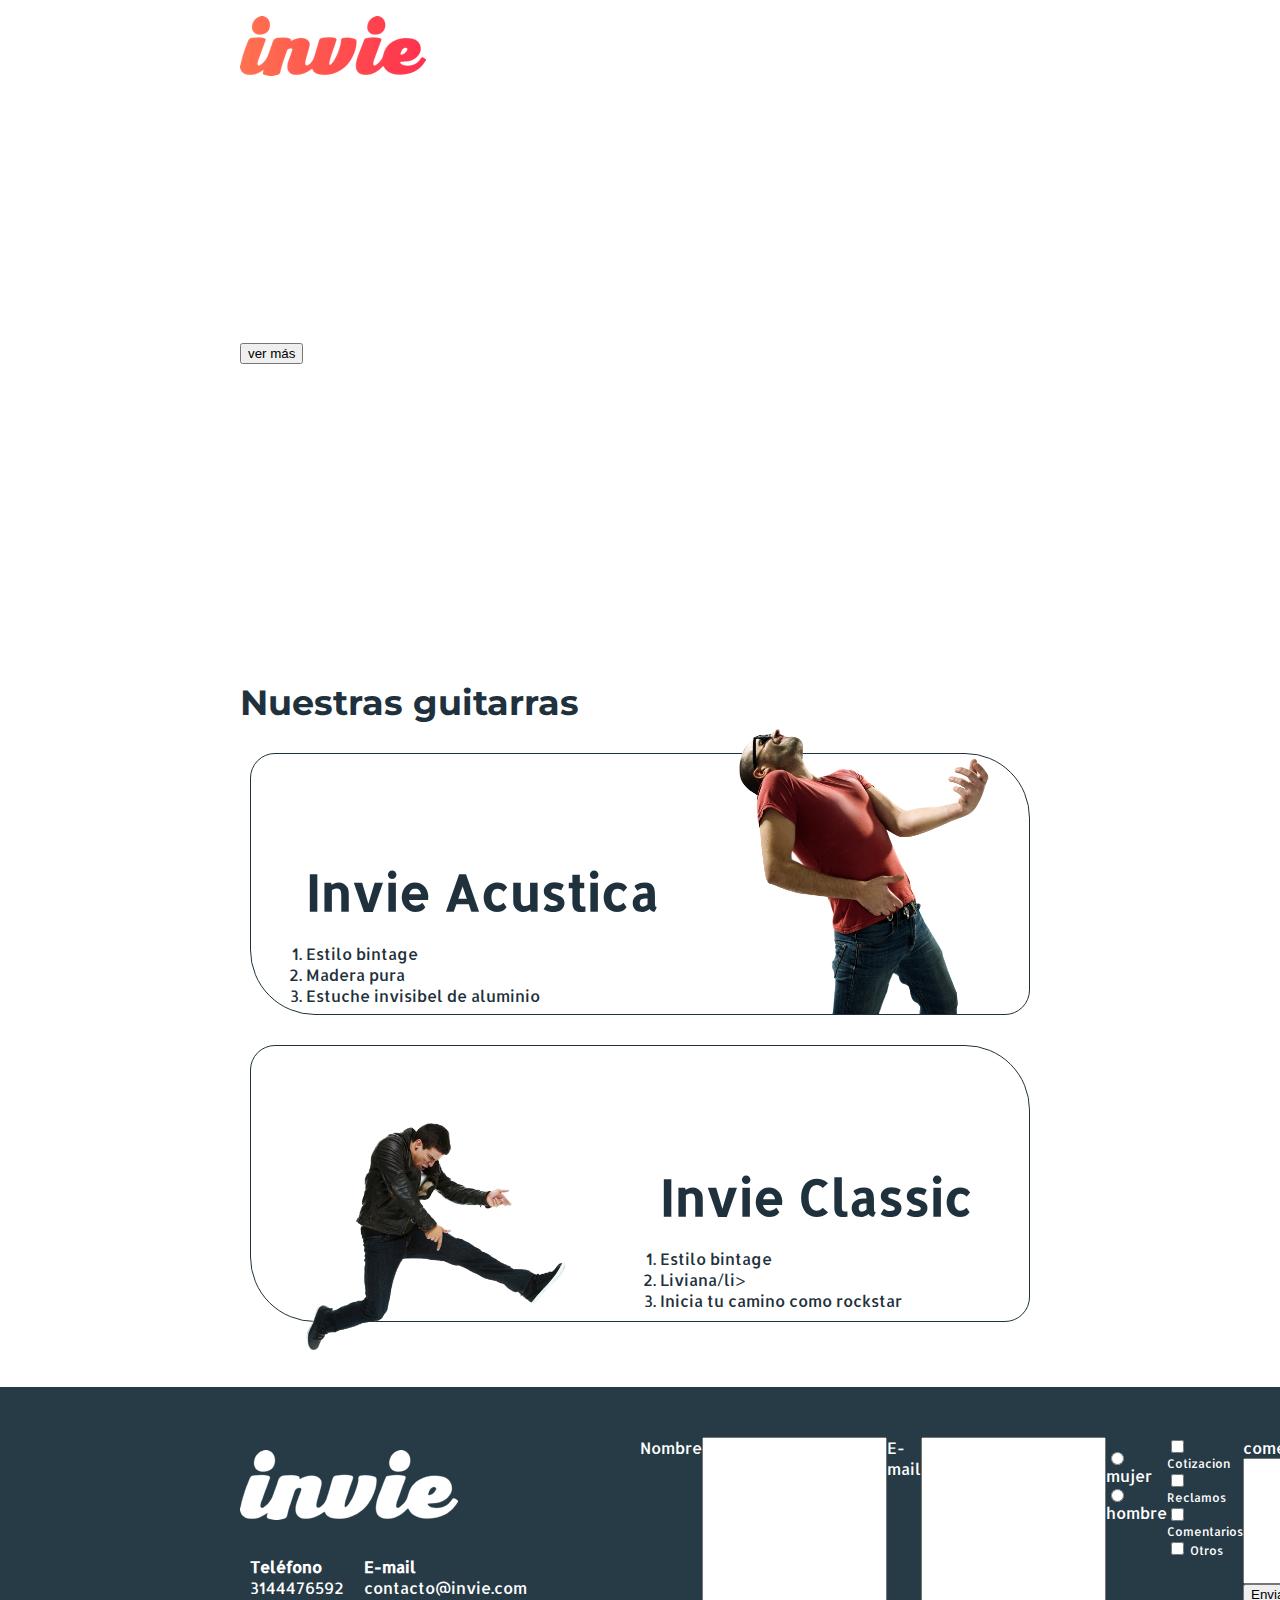
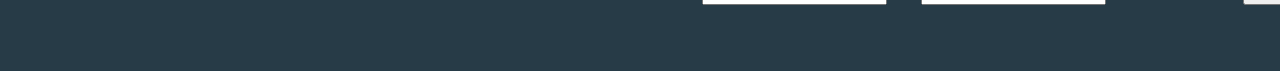
<file: index.html>
<!DOCTYPE hmtl>
<html>
	<head>
		<title>Invie</title>
		<meta charset="utf-8">
		<link rel="stylesheet" type="text/css" href="css/styles.css">
		<link href='https://fonts.googleapis.com/css?family=Montserrat:400,700|Allerta' rel='stylesheet' type='text/css'>
	</head>
	<body>
		<header id="header" class="header contenedor"> <!-- header -->
			<figure class="logotipo"> <!-- logotipo -->
			<img src="images/invie.png" width="186" height="60" alt="Invie logotipo"/>
			</figure>

			<nav class="menu"> <!-- menu -->
				<ul>
					<li>
						<a href="index.html" >Home</a>
					</li>
					<li>
						<a href="#guitaras" >Guitarras</a>
					</li>
					<li>
						<a href="precios.html">Precios</a>
					</li>
				</ul>
			</nav>
		</header>

		<section id="portada" class="front ">
			<div class="contenedor">
				<h1 class="title">Guitarras inviesibles</h1><!-- titulo -->
				<h3 class="title-a">Sé la estrella de rock que siempre quisiste ser</h3><!-- resumen -->
				<button class="boton">ver más</button><!-- boton -->
			</div>

		</section>

		<section id="guitarras" class="guitarras contenedor">
			<h2>Nuestras guitarras</h2><!-- titulo -->
			<article class="guitarra"><!-- guitarra 1 -->
				<div class="guitarras_guitarra">
					<h3 class="title-b">Invie Acustica</h3>
					<ol>
						<li>Estilo bintage</li>
						<li>Madera pura</li>
						<li>Estuche invisibel de aluminio</li>
					</ol>
					<img class="image_guitarra_1" src="images/invie-acustica.png" width="350" alt="Guitarra Invie Acustica"/>
				</div>
			</article>

			<article class="guitarra"><!-- guittarra 2 -->
				<img class="image_guitarra_2"src="images/invie-classic.png" width="350" alt="Guitarra Invie Classic"/>
				<div class="guitarras_guitarra">
					<h3 class="title-b">Invie Classic</h3>
					<ol>
						<li>Estilo bintage</li>
						<li>Liviana/li>
						<li>Inicia tu camino como rockstar</li>
					</ol>
				</div>
			</article>
		</section>
	</body>
	<footer class="footer">
	<div class="contenedor">
		<div class="contacto">
			<img src="images/invie-white.png" alt="logotipo blanco">
			<a href="tel:+573144476592"><strong>Teléfono</strong><span>3144476592</span></a>
			<a href="mailto:conctato@invie.com"><strong>E-mail</strong> <span>contacto@invie.com</span></a>
		</div>

		<form class="formulario">
			<label for="nombre">Nombre</label>
			<input type="text" required id="nombre" name="nombre" />
			<label for="email">E-mail</label>
			<input type="email" required id="email" name="email" />

			<div class="sexo">
				<label for="mujer">
				<input type="radio" id="mujer" name="sexo" value="mujer"/>mujer
				</label>
				<label for="hombre">
				<input type="radio" id="hombre" name="sexo" value="hombre"/>hombre
				</label>
			</div>

			<div class="intereses">
				<label for="cotizacion">
					<input type="checkbox" id="cotizacion" name="intereses" value="cotizacion"/> Cotizacion
				</label>
				<label for="cotizacion">
					<input type="checkbox" id="cotizacion" name="intereses" value="reclamos"/> Reclamos
				</label>
				<label for="cotizacion">
					<input type="checkbox" id="cotizacion" name="intereses" value="comentarios"/> Comentarios
				</label>
				<label for="cotizacion">
					<input type="checkbox" id="cotizacion" name="intereses" value="otros" /> Otros
				</label>
			</div>

			<div>
				<label for="comentarios">comentarios</label>
				<textarea name="comentarios" id="comentarios" cols="30" rows="8"></textarea>
				<input type="submit" value="Enviar">
			</div>

		</form>
	</div>
	</footer>
</html>
</file>
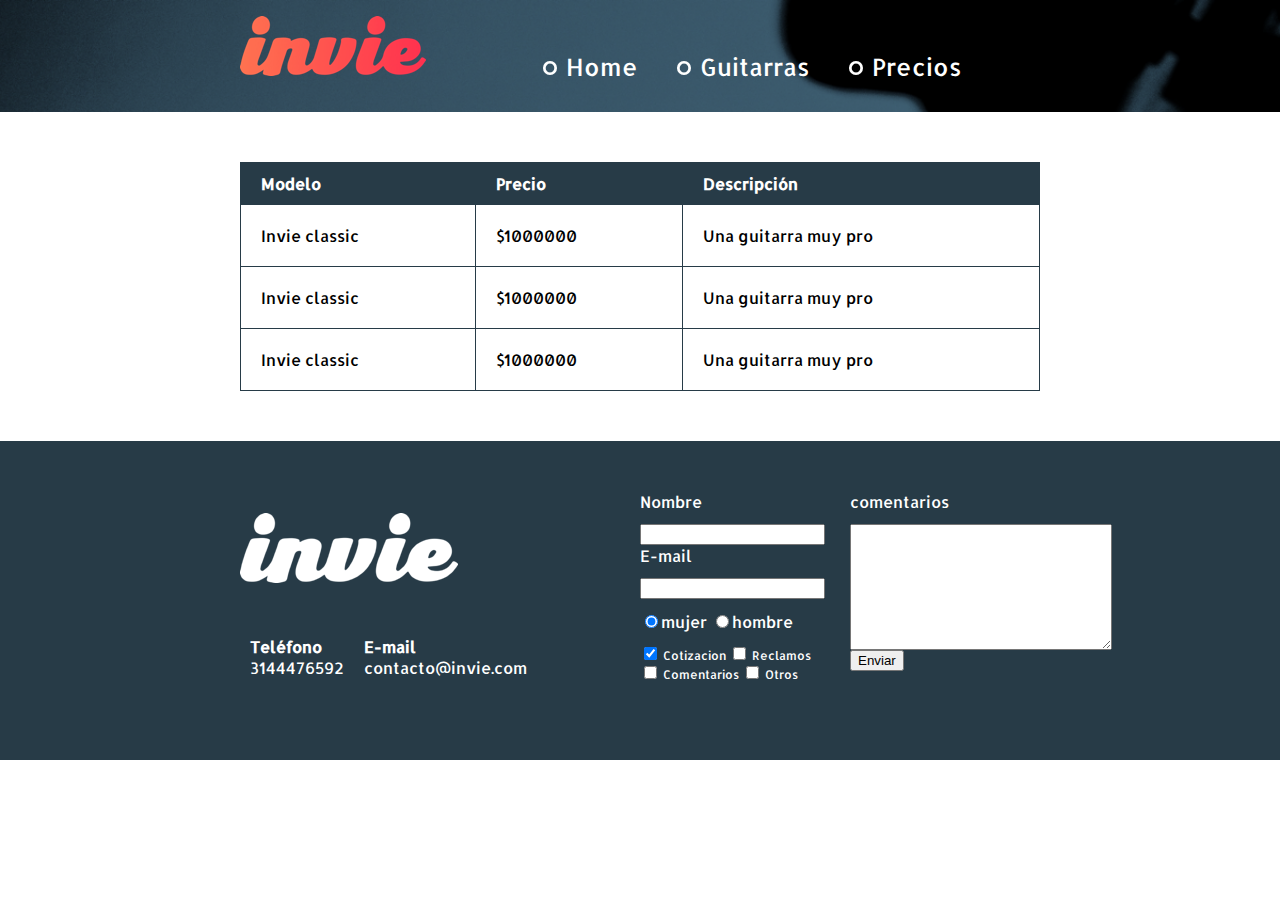
<file: precios.html>
<!DOCTYPE hmtl>
<html>
	<head>
		<title>Invie</title>
		<meta charset="utf-8">
		<link rel="stylesheet" type="text/css" href="css/styles.css">
		<link href='https://fonts.googleapis.com/css?family=Montserrat:400,700|Allerta' rel='stylesheet' type='text/css'>
	</head>
	<body>
		<header id="header" class="header  background "> <!-- header -->
			<div class="contenedor">
				<figure class="logotipo"> <!-- logotipo -->
				<img src="images/invie.png" width="186" height="60" alt="Invie logotipo"/>
				</figure>

				<nav class="menu"> <!-- menu -->
					<ul>
						<li>
							<a href="index.html">Home</a>
						</li>
						<li>
							<a href="index.html#guitarras">Guitarras</a>
						</li>
						<li>
							<a href="precios.html">Precios</a>
						</li>
					</ul>
				</nav>
			</div>

		</header>
		<section class="table">
		<div class="contenedor">
			<table>
				<thead>
					<tr>
						<th>Modelo</th>
						<th>Precio</th>
						<th>Descripción</th>
					</tr>
				</thead>
				<tbody>
					<tr>
						<td>Invie classic</td>
						<td>$1000000</td>
						<td>Una guitarra muy pro</td>
					</tr>
					<tr>
						<td>Invie classic</td>
						<td>$1000000</td>
						<td>Una guitarra muy pro</td>
					</tr>
					<tr>
						<td>Invie classic</td>
						<td>$1000000</td>
						<td>Una guitarra muy pro</td>
					</tr>
				</tbody>
			</table>
		</div>
		</section>
	</body>
	<footer class="footer">
	<div class="contenedor">
		<div class="contacto">
			<img src="images/invie-white.png" alt="logotipo blanco">
			<a href="tel:+573144476592"><strong>Teléfono</strong><span>3144476592</span></a>
			<a href="mailto:conctato@invie.com"><strong>E-mail</strong> <span>contacto@invie.com</span></a>
		</div>

		<form class="formulario">
			<div class="col1">
				<label for="nombre">Nombre</label>
				<input type="text" required id="nombre" name="nombre" />
				<label for="email">E-mail</label>
				<input type="email" required id="email" name="email" />

				<div class="sexo">
					<label for="mujer">
					<input type="radio" checked id="mujer" name="sexo" value="mujer"/>mujer
					</label>
					<label for="hombre">
					<input type="radio" id="hombre" name="sexo" value="hombre"/>hombre
					</label>
				</div>

				<div class="intereses">
					<label for="cotizacion">
						<input type="checkbox" checked id="cotizacion" name="intereses" value="cotizacion"/> Cotizacion
					</label>
					<label for="reclamos">
						<input type="checkbox" id="cotizacion" name="intereses" value="reclamos"/> Reclamos
					</label>
					<label for="comentarios">
						<input type="checkbox" id="cotizacion" name="intereses" value="comentarios"/> Comentarios
					</label>
					<label for="otros">
						<input type="checkbox" id="cotizacion" name="intereses" value="otros" /> Otros
					</label>
				</div>
			</div>

			<div class="col2">
				<label for="comentarios">comentarios</label>
				<textarea name="comentarios" id="comentarios" cols="30" rows="8"></textarea>
				<input type="submit" value="Enviar">
			</div>

		</form>
	</div>
	</footer>
</html>
</file>
<file: css/styles.css>
body {
	font-family: 'Allerta', sans-serif;
	margin: 0;
}

input, textarea {
	outline: 0;
}

input:focus, textarea:focus {
	background: lightgray;
}

.button {
	border-radius: 12px;
	border: none;
	background: #fd324e;
	background: linear-gradient(to left, #fe344e, #ff7250);
	color: white;
	cursor: pointer;
	font-size: 18px;
	padding: 7px 12px;
	width: 100;
}

.background{
	background-image: url('../images/background.png');
	background-size: cover;
}

.contenedor {
	width: 800px;
	margin: auto;
}

.col1, .col2 {
	display: flex;
	flex-direction: column;
}

.col1 {
	margin-right: 25px;
}

.col2 {
	align-items: flex-start;
}

.col2 .button {
	margin-top: 10px
}

.contacto {
	align-items: center;
	display: flex;
	flex-wrap: wrap;
	width: 300px;
}

.contacto img {
	display: block;
}

.contacto strong {
	display: block;
}

.contacto a {
	color: white;
	display: block;
	text-decoration: none;
	margin: 10px 10px 10px;
}

table {
	width: 100%;
}

th {
	background: #273b47;
	color: white;
	padding: 10px 20px;
	text-align: left;
}

td {
	padding: 20px;
}

table, th, td {
	border: 1px solid #273b47;
	border-collapse: collapse;
}

.table {
	margin: 50px 0;
}

.title  {
	font-family: 'Montserrat', sans-serif;
	font-size: 70px;
	margin-bottom: 0;
	margin-top: 70px;
}

.title-a {
	font-size: 24px;
	margin-top: 0;
}

.title-b {
	font-size: 50px;
	margin-bottom: 20px;
}

.title span {
	text-decoration: underline;
}

.front {
	color: white;
	height: 500px;
	padding: 20px;
}

.front button {
	margin-bottom: 70px;
}

.footer {
	background: #273b47;
	padding: 50px 10px;
}

.footer .contenedor {
	display: flex;
	justify-content: space-between;
}

.formulario {
	display: flex;
	width: 400px;
	color: white;

}

.formulario label, .sexo, .intereses {
	margin-bottom: 12px
}

.guitarras {
	color: #1F313C;
	margin-bottom: 65px
}
.guitarras h2 {
	font-family: 'Montserrat', sans-serif;
	font-size: 35px;
}

.guitarras_guitarra {
	display: inline-block;
	padding: 45px;
    margin-bottom: -368px;
    padding-bottom: 0px;
}

.guitarra {
	border: 1px solid #1F313C;
	border-radius: 25px 65px;
	margin: 10px 10px 30px 10px;
	padding: 10px;
}

.guitarra ol {
	padding: 0;
}

.image_guitarra_1 {
	position: relative;
	top: -358px;
    left: 383px;
}

.image_guitarra_2 {
	position: relative;
	top: 55px;
}

.intereses label {
	font-size: 12px;
}

.logotipo {
	display: inline-block;
	margin-left: 0;
}

.menu {
	display: inline-block;
	font-size: 24px;
}

.menu a {
	color: white;
	text-decoration: none
}
.menu li {
	display: inline-block;
	margin-left: 30px;
}

.menu li:before {
	content:'°';
	color: white;
	font-size: 50px;
	position: relative;
    top: 20px;
}
.sexo {
	margin-top: 12px;
}

/*font-family: 'Montserrat', sans-serif;*/
/*font-family: 'Allerta', sans-serif;*/
</file>
